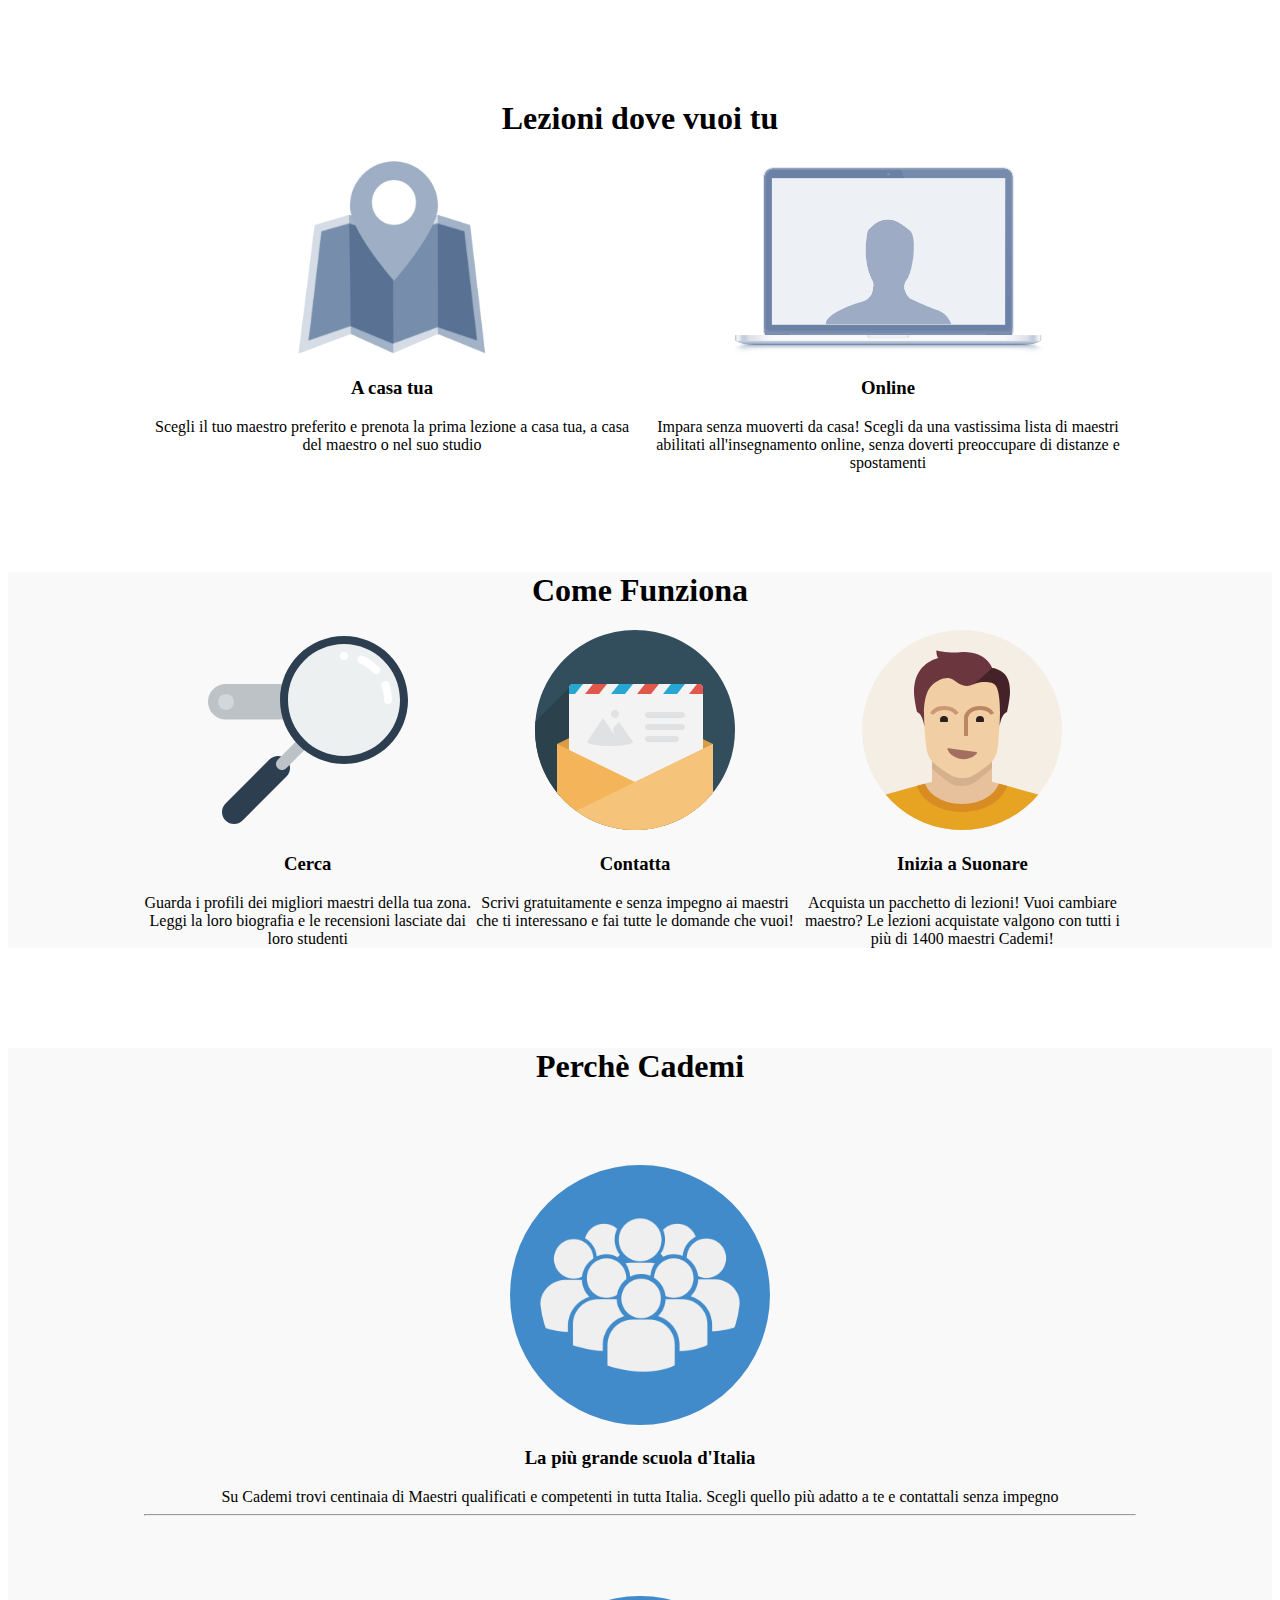
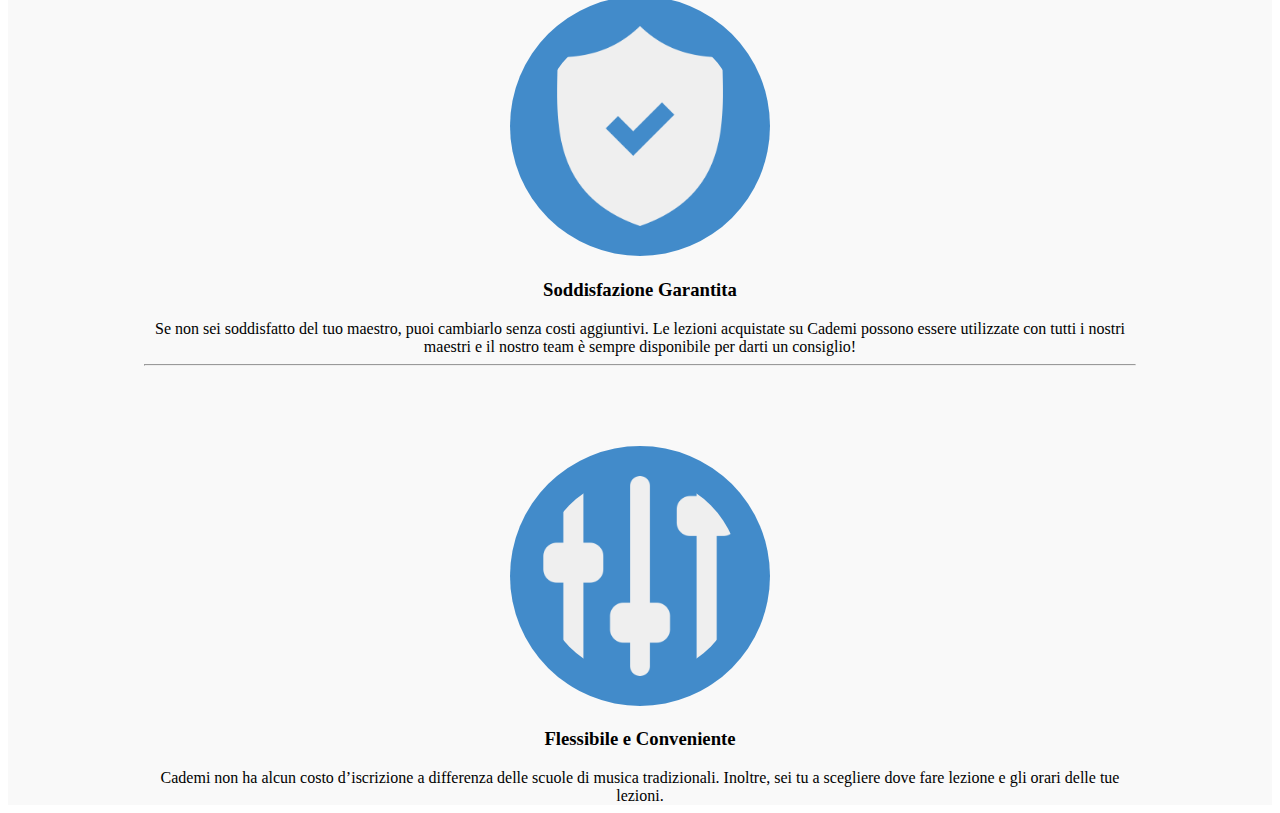
<file: index.html>
<!DOCTYPE html>
<html>
  <head>
    <meta charset="utf-8">
    <meta name="viewport" content="width=device-width, initial-scale=1.0">
    <link rel="stylesheet" href="style.css">
    <link rel="stylesheet" href="css/mediaquery_style.css">
    <title>Boolean aCademy</title>
  </head>
  <body>
    <div id="lezioni" class="container">
      <div class="row">
        <h1>Lezioni dove vuoi tu</h1>
        <div class="left">
          <img src="img/icon/maps.png" alt="">
          <h3>A casa tua</h3>
          Scegli il tuo maestro preferito e prenota la prima lezione a casa tua, a casa del maestro o nel suo studio
        </div>
        <div class="right">
          <img src="img/icon/screen.png" alt="">
          <h3>Online</h3>
          Impara senza muoverti da casa! Scegli da una vastissima lista di maestri abilitati all'insegnamento online, senza doverti preoccupare di distanze e spostamenti
        </div>
      </div>
    </div>

    <div id="steps" class="container grey">
      <div class="row">
        <h1>Come Funziona</h1>
        <div class="left">
          <img src="img/search.svg" alt="">
          <h3>Cerca</h3>
          Guarda i profili dei migliori maestri della tua zona. Leggi la loro biografia e le recensioni lasciate dai loro studenti
        </div>
        <div class="central">
          <img src="img/letter.svg" alt="">
          <h3>Contatta</h3>
          Scrivi gratuitamente e senza impegno ai maestri che ti interessano e fai tutte le domande che vuoi!
        </div>
        <div class="right">
          <img src="img/male.svg" alt="">
          <h3>Inizia a Suonare</h3>
          Acquista un pacchetto di lezioni! Vuoi cambiare maestro? Le lezioni acquistate valgono con tutti i più di 1400 maestri Cademi!
        </div>
      </div>
    </div>

    <div id="why" class="container grey">
      <div class="row">
        <h1>Perchè Cademi</h1>
        <div class="first">
          <img src="img/icon/profile.png" alt="">
          <h3>La più grande scuola d'Italia</h3>
          Su Cademi trovi centinaia di Maestri qualificati e competenti in tutta Italia. Scegli quello più adatto a te e contattali senza impegno
          <hr>
        </div>
        <div class="second">
          <img src="img/icon/secure.png" alt="">
          <h3>Soddisfazione Garantita</h3>
          Se non sei soddisfatto del tuo maestro, puoi cambiarlo senza costi aggiuntivi. Le lezioni acquistate su Cademi possono essere utilizzate con tutti i nostri maestri e il nostro team è sempre disponibile per darti un consiglio!
          <hr>
        </div>
        <div class="third">
          <img src="img/icon/flex.png" alt="">
          <h3>Flessibile e Conveniente</h3>
          Cademi non ha alcun costo d’iscrizione a differenza delle scuole di musica tradizionali. Inoltre, sei tu a scegliere dove fare lezione e gli orari delle tue lezioni.
        </div>
      </div>
    </div>
  </body>
</html>
</file>
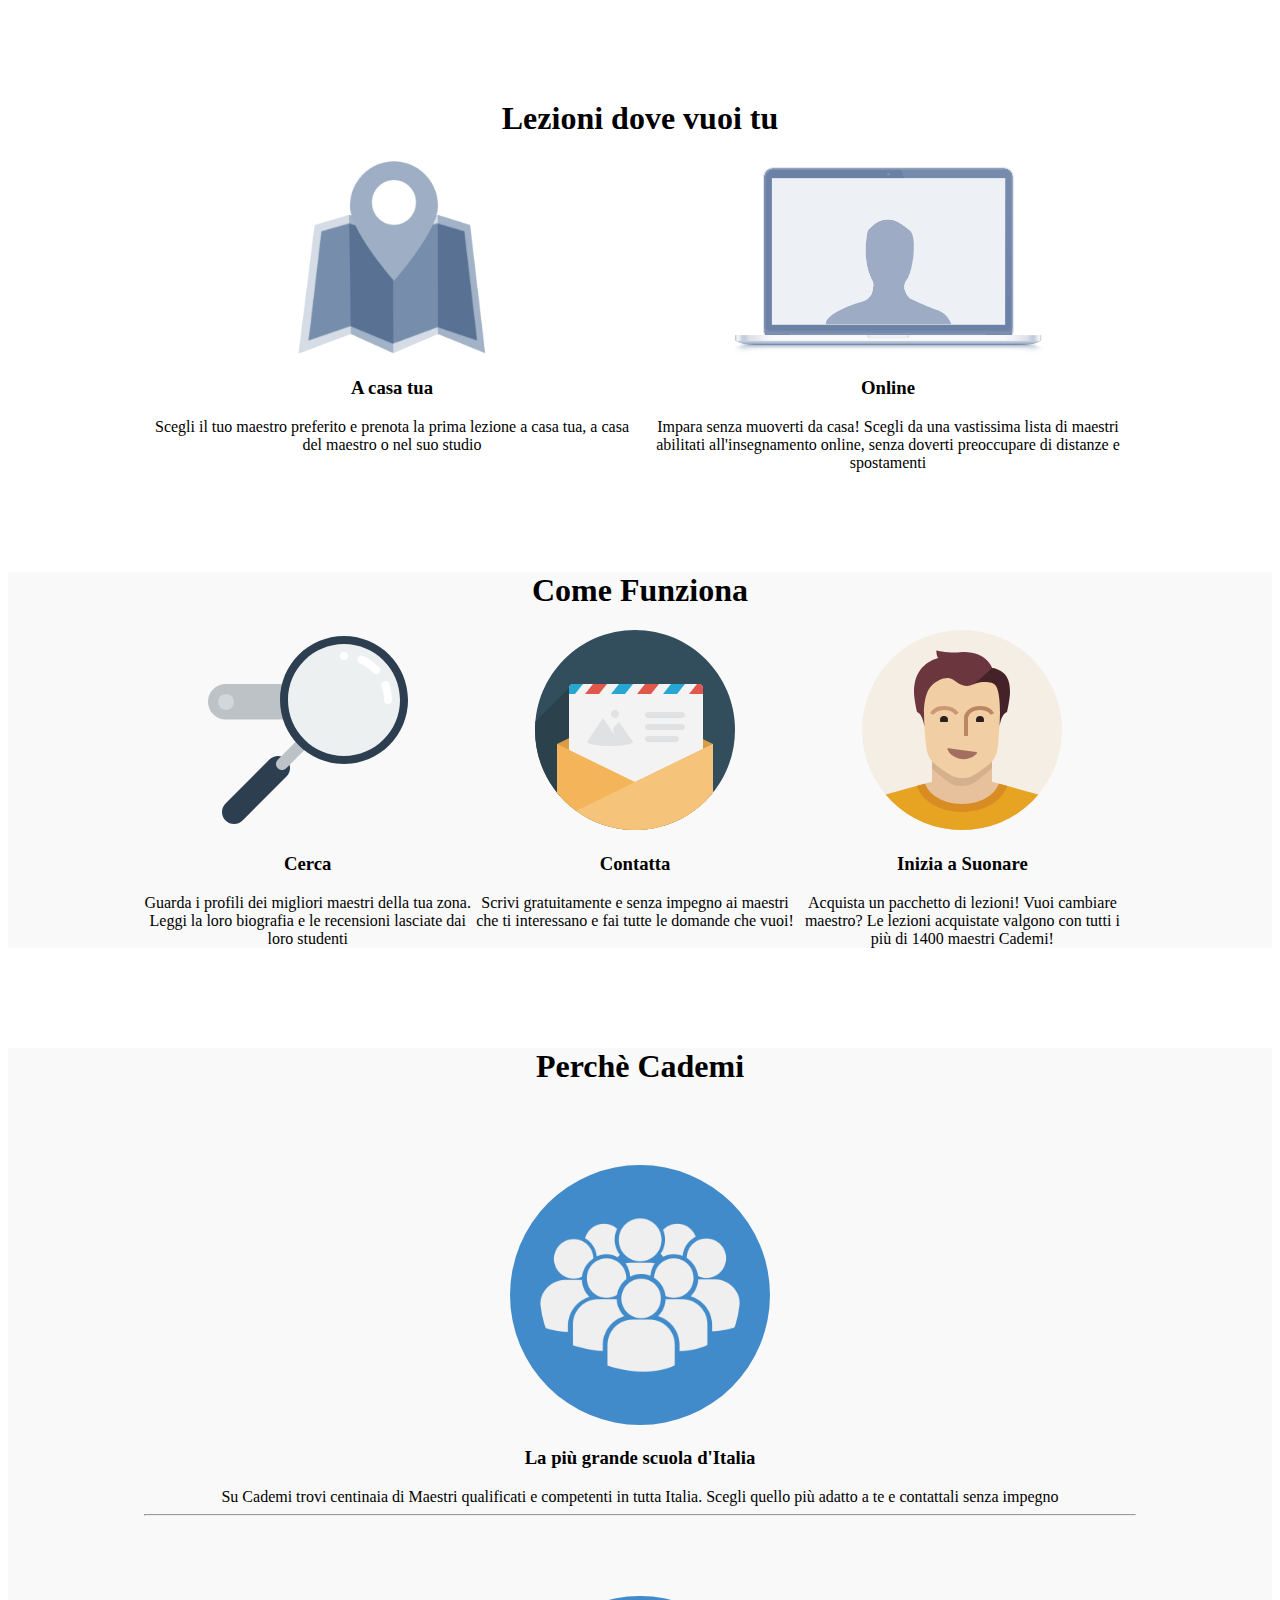
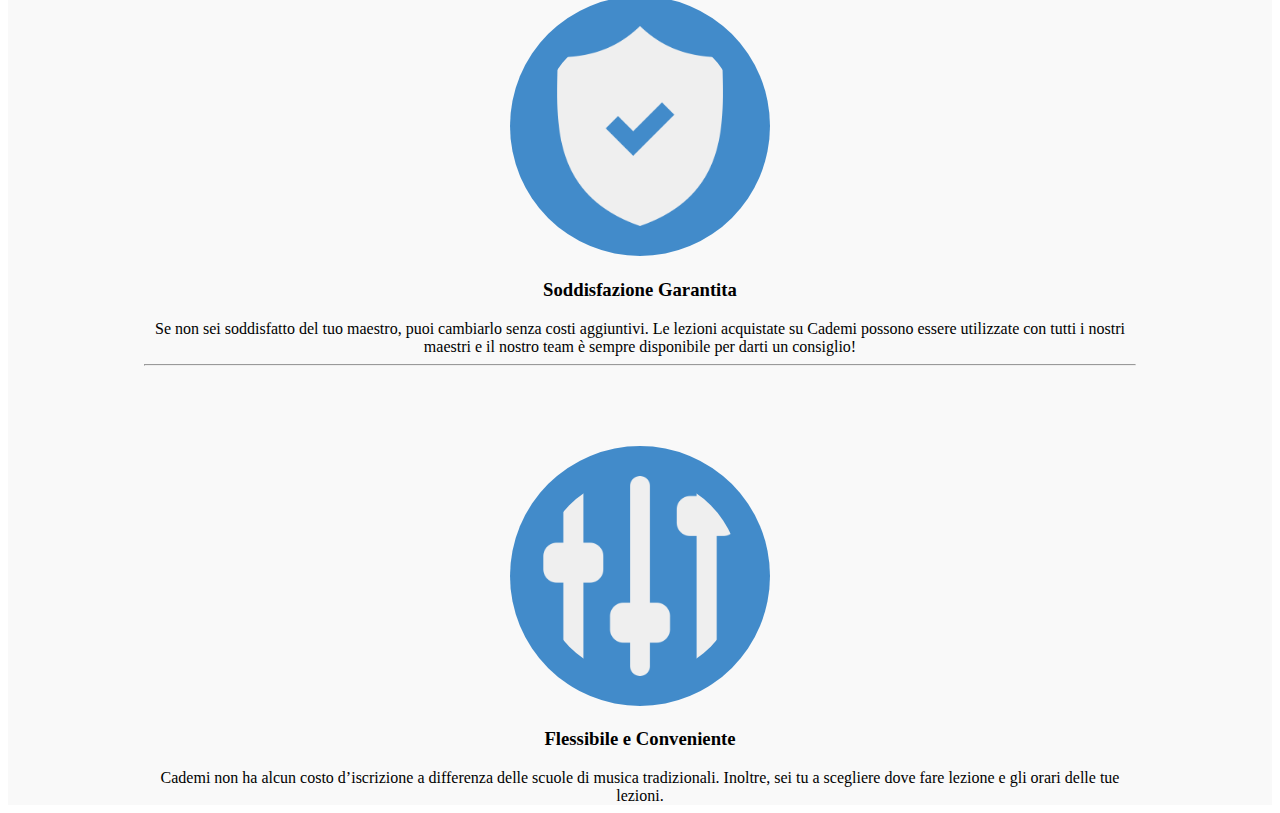
<file: bonus/index_bonus.html>
<!DOCTYPE html>
<html>
  <head>
    <meta charset="utf-8">
    <meta name="viewport" content="width=device-width, initial-scale=1.0">
    <link rel="stylesheet" href="../style.css">
    <link rel="stylesheet" href="css/mediaquery_style_bonus.css">
    <title>Boolean aCademy</title>
  </head>
  <body>
    <div id="lezioni" class="container">
      <div class="row">
        <h1>Lezioni dove vuoi tu</h1>
        <div class="left">
          <img src="../img/icon/maps.png" alt="">
          <h3>A casa tua</h3>
          Scegli il tuo maestro preferito e prenota la prima lezione a casa tua, a casa del maestro o nel suo studio
        </div>
        <div class="right">
          <img src="../img/icon/screen.png" alt="">
          <h3>Online</h3>
          Impara senza muoverti da casa! Scegli da una vastissima lista di maestri abilitati all'insegnamento online, senza doverti preoccupare di distanze e spostamenti
        </div>
      </div>
    </div>

    <div id="steps" class="container grey">
      <div class="row">
        <h1>Come Funziona</h1>
        <div class="left">
          <img src="../img/search.svg" alt="">
          <h3>Cerca</h3>
          Guarda i profili dei migliori maestri della tua zona. Leggi la loro biografia e le recensioni lasciate dai loro studenti
        </div>
        <div class="central">
          <img src="../img/letter.svg" alt="">
          <h3>Contatta</h3>
          Scrivi gratuitamente e senza impegno ai maestri che ti interessano e fai tutte le domande che vuoi!
        </div>
        <div class="right">
          <img src="../img/male.svg" alt="">
          <h3>Inizia a Suonare</h3>
          Acquista un pacchetto di lezioni! Vuoi cambiare maestro? Le lezioni acquistate valgono con tutti i più di 1400 maestri Cademi!
        </div>
      </div>
    </div>

    <div id="why" class="container grey">
      <div class="row">
        <h1>Perchè Cademi</h1>
        <div class="first">
          <img src="../img/icon/profile.png" alt="">
          <h3>La più grande scuola d'Italia</h3>
          Su Cademi trovi centinaia di Maestri qualificati e competenti in tutta Italia. Scegli quello più adatto a te e contattali senza impegno
          <hr>
        </div>
        <div class="second">
          <img src="../img/icon/secure.png" alt="">
          <h3>Soddisfazione Garantita</h3>
          Se non sei soddisfatto del tuo maestro, puoi cambiarlo senza costi aggiuntivi. Le lezioni acquistate su Cademi possono essere utilizzate con tutti i nostri maestri e il nostro team è sempre disponibile per darti un consiglio!
          <hr>
        </div>
        <div class="third">
          <img src="../img/icon/flex.png" alt="">
          <h3>Flessibile e Conveniente</h3>
          Cademi non ha alcun costo d’iscrizione a differenza delle scuole di musica tradizionali. Inoltre, sei tu a scegliere dove fare lezione e gli orari delle tue lezioni.
        </div>
      </div>
    </div>
  </body>
</html>
</file>
<file: style.css>
.row {
  width: 992px;
  margin-left: auto;
  margin-right: auto;
  margin-top: 100px;
}

/* BLOCCO LEZIONI */
#lezioni .row>.left,
#lezioni .row>.right {
  width: 50%;
  float: left;
}

#lezioni .row img {
  /* per centrare orizzontalmente */
  display: block;
  margin-right: auto;
  margin-left: auto;
}

#lezioni {
  text-align: center;
}

/* BLOCCO STEPS */
#steps .row>.left,
#steps .row>.central,
#steps .row>.right {
  float: left;
  width: 33%;
}

#steps {
  text-align: center;
}

/* BLOCCO PERCHE */
#why {
  text-align: center;
}

#why .row>.first,
#why .row>.second,
#why .row>.third {
  width: 100%;
  margin-top: 80px;
}

#why .row img {
  background-color: #428bca;
  border-radius: 50%;
  padding: 30px
}

/* COMMON */
.row::after {
  content: '';
  display: table;
  clear: both;
}

.container.grey {
  background-color: #f9f9f9;
}

img {
  height: 200px;
}

.clear {
  clear: both;
}
</file>
<file: css/mediaquery_style.css>
@media screen and (max-width: 420px) {
    *{
        margin: 0;
        padding: 0;
        box-sizing: border-box;
    }

    img {
     max-height: 100px;
     margin-top: 20px;
    }

    .row{
        padding: 0 10px;
        margin-top: 20px;
    }

    .row, #lezioni .row>.left, #lezioni .row>.right, #steps .row>.left, #steps .row>.central, #steps .row>.right{
        width: 100%;
        float: none;
    }

    h3, p, hr{
        margin: 5px 0;
    }

    #why .row>.first, #why .row>.second, #why .row>.third{
        margin-top: 0px;
    }

    .third{
        margin-bottom: 20px;
    }
}
</file>
<file: bonus/css/mediaquery_style_bonus.css>
/* Media Tablet */
@media screen and (max-width: 770px){
    *{
        margin: 0;
        padding: 0;
        box-sizing: border-box;
    }

    body{
        font-size: 1.5em;
    }

    img {
     max-height: 150px;
     margin-top: 25px;
    }

    .row{
        padding: 0 10px;
        margin-top: 25px;
    }

    #lezioni .row>.left, #lezioni .row>.right{
        width: 50%;
        float: left;
        padding: 0 10px;
    }

    .row, #steps .row>.left, #steps .row>.central, #steps .row>.right{
        width: 100%;
        float: none;
    }

    h3, p, hr{
        margin: 15px 0;
    }

    #why .row>.first, #why .row>.second, #why .row>.third{
        margin-top: 50px;
    }

    .third{
        margin-bottom: 25px;
    }
}

/* Media smartphone */
@media screen and (max-width: 420px) {
    *{
        margin: 0;
        padding: 0;
        box-sizing: border-box;
    }

    img {
     max-height: 100px;
     margin-top: 20px;
    }

    .row{
        padding: 0 10px;
        margin-top: 20px;
    }

    .row, #lezioni .row>.left, #lezioni .row>.right, #steps .row>.left, #steps .row>.central, #steps .row>.right{
        width: 100%;
        float: none;
    }

    h3, p, hr{
        margin: 5px 0;
    }

    #why .row>.first, #why .row>.second, #why .row>.third{
        margin-top: 0px;
    }

    .third{
        margin-bottom: 20px;
    }
}
</file>
